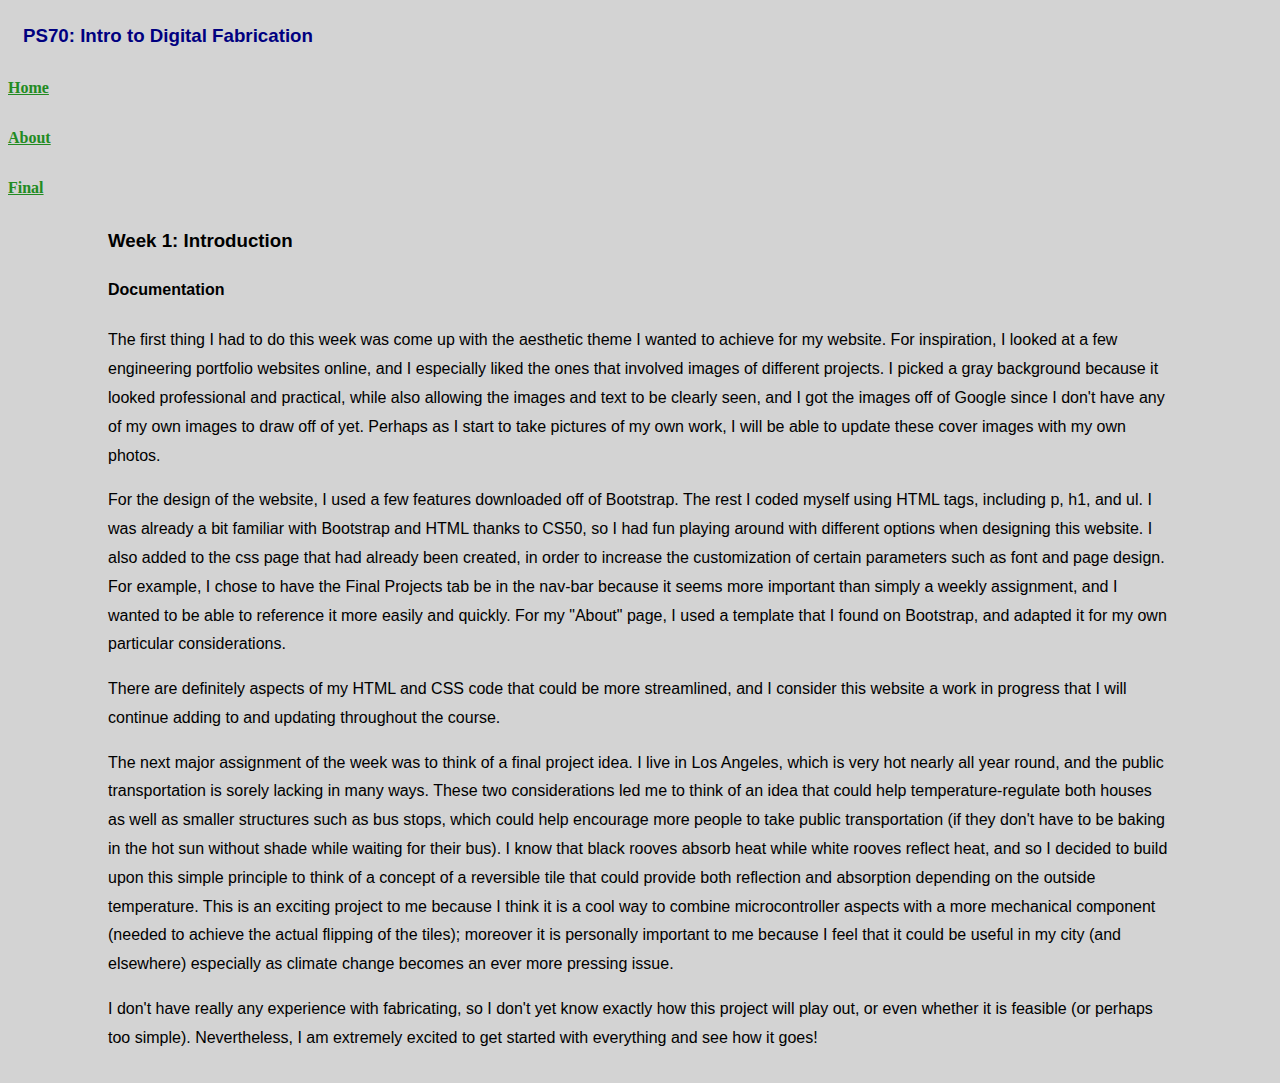
<file: Week1.html>
<!DOCTYPE html>

<html lang="en">

<title>Week 1</title>
<link href="https://cdn.jsdelivr.net/npm/bootstrap@5.0.2/dist/css/bootstrap.min.css" rel="stylesheet" integrity="sha384-EVSTQN3/azprG1Anm3QDgpJLIm9Nao0Yz1ztcQTwFspd3yD65VohhpuuCOmLASjC" crossorigin="anonymous">
        <script src="https://cdn.jsdelivr.net/npm/bootstrap@5.0.2/dist/js/bootstrap.bundle.min.js" integrity="sha384-MrcW6ZMFYlzcLA8Nl+NtUVF0sA7MsXsP1UyJoMp4YLEuNSfAP+JcXn/tWtIaxVXM" crossorigin="anonymous"></script>
  <link href="./style.css" rel="stylesheet">

  <nav class="navbar navbar-expand-sm navbar-light bg-light">
    <div style="align-items: left; justify-content:left;" class="container-fluid">
      <h3 class="nav-title">PS70: Intro to Digital Fabrication</h3>
      <div class="navbar-nav">
        <h4><a class="nav-link" href="./index.html">Home</a></h4>
        <h4><a class="nav-link" href="./about.html">About</a></h4>
        <h4><a class="nav-link" href="./finalproject.html">Final</a></h4>
      </div>
    </div>
  </nav>

  <h3 class="text ideabody">Week 1: Introduction</h3>
  <h4 class="text ideabody">Documentation</h4>
  <p class="text ideabody">The first thing I had to do this week was come up with the aesthetic theme I wanted to achieve for my website.
    For inspiration, I looked at a few engineering portfolio websites online, and I especially liked the ones that involved images of different
    projects.  I picked a gray background because it looked professional and practical, while also allowing the images and text to
    be clearly seen, and I got the images off of Google since I don't have any of my own images to draw off of yet.  Perhaps as I 
    start to take pictures of my own work, I will be able to update these cover images with my own photos.
  </p>
  <p class="text ideabody">For the design of the website, I used a few features downloaded off of Bootstrap.  The rest I coded myself
    using HTML tags, including p, h1, and ul.  I was already a bit familiar with Bootstrap and HTML thanks to CS50, so I had fun playing
    around with different options when designing this website.  I also added to the css page that had already been created,
    in order to increase the customization of certain parameters such as font and page design.  
    For example, I chose to have the Final Projects tab be in the nav-bar because it seems more important than simply a weekly assignment, and I wanted 
    to be able to reference it more easily and quickly.  For my "About" page, I used a template that I found on Bootstrap, and adapted
    it for my own particular considerations.    
  </p>
  <p class="text ideabody">There are definitely aspects of my HTML and CSS code that could be more streamlined, and I consider this website a work in progress
    that I will continue adding to and updating throughout the course.
  </p>
  <p class="text ideabody">The next major assignment of the week was to think of a final project idea.  I live in Los Angeles, which is very hot nearly 
    all year round, and the public transportation is sorely lacking in many ways.  These two considerations led me to think of an idea
    that could help temperature-regulate both houses as well as smaller structures such as bus stops, which could help encourage more 
    people to take public transportation (if they don't have to be baking in the hot sun without shade while waiting for their bus).
    I know that black rooves absorb heat while white rooves reflect heat, and so I decided to build upon this simple principle to think
    of a concept of a reversible tile that could provide both reflection and absorption depending on the outside temperature.  This is 
    an exciting project to me because I think it is a cool way to combine microcontroller aspects with a more mechanical component 
    (needed to achieve the actual flipping of the tiles); moreover it is personally important to me because I feel that it could be 
    useful in my city (and elsewhere) especially as climate change becomes an ever more pressing issue.
  </p>
  <p class="text ideabody">I don't have really any experience with fabricating, so I don't yet know exactly how this project will play out, or even whether it
    is feasible (or perhaps too simple).  Nevertheless, I am extremely excited to get started with everything and see how it goes!
  </p>
</file>
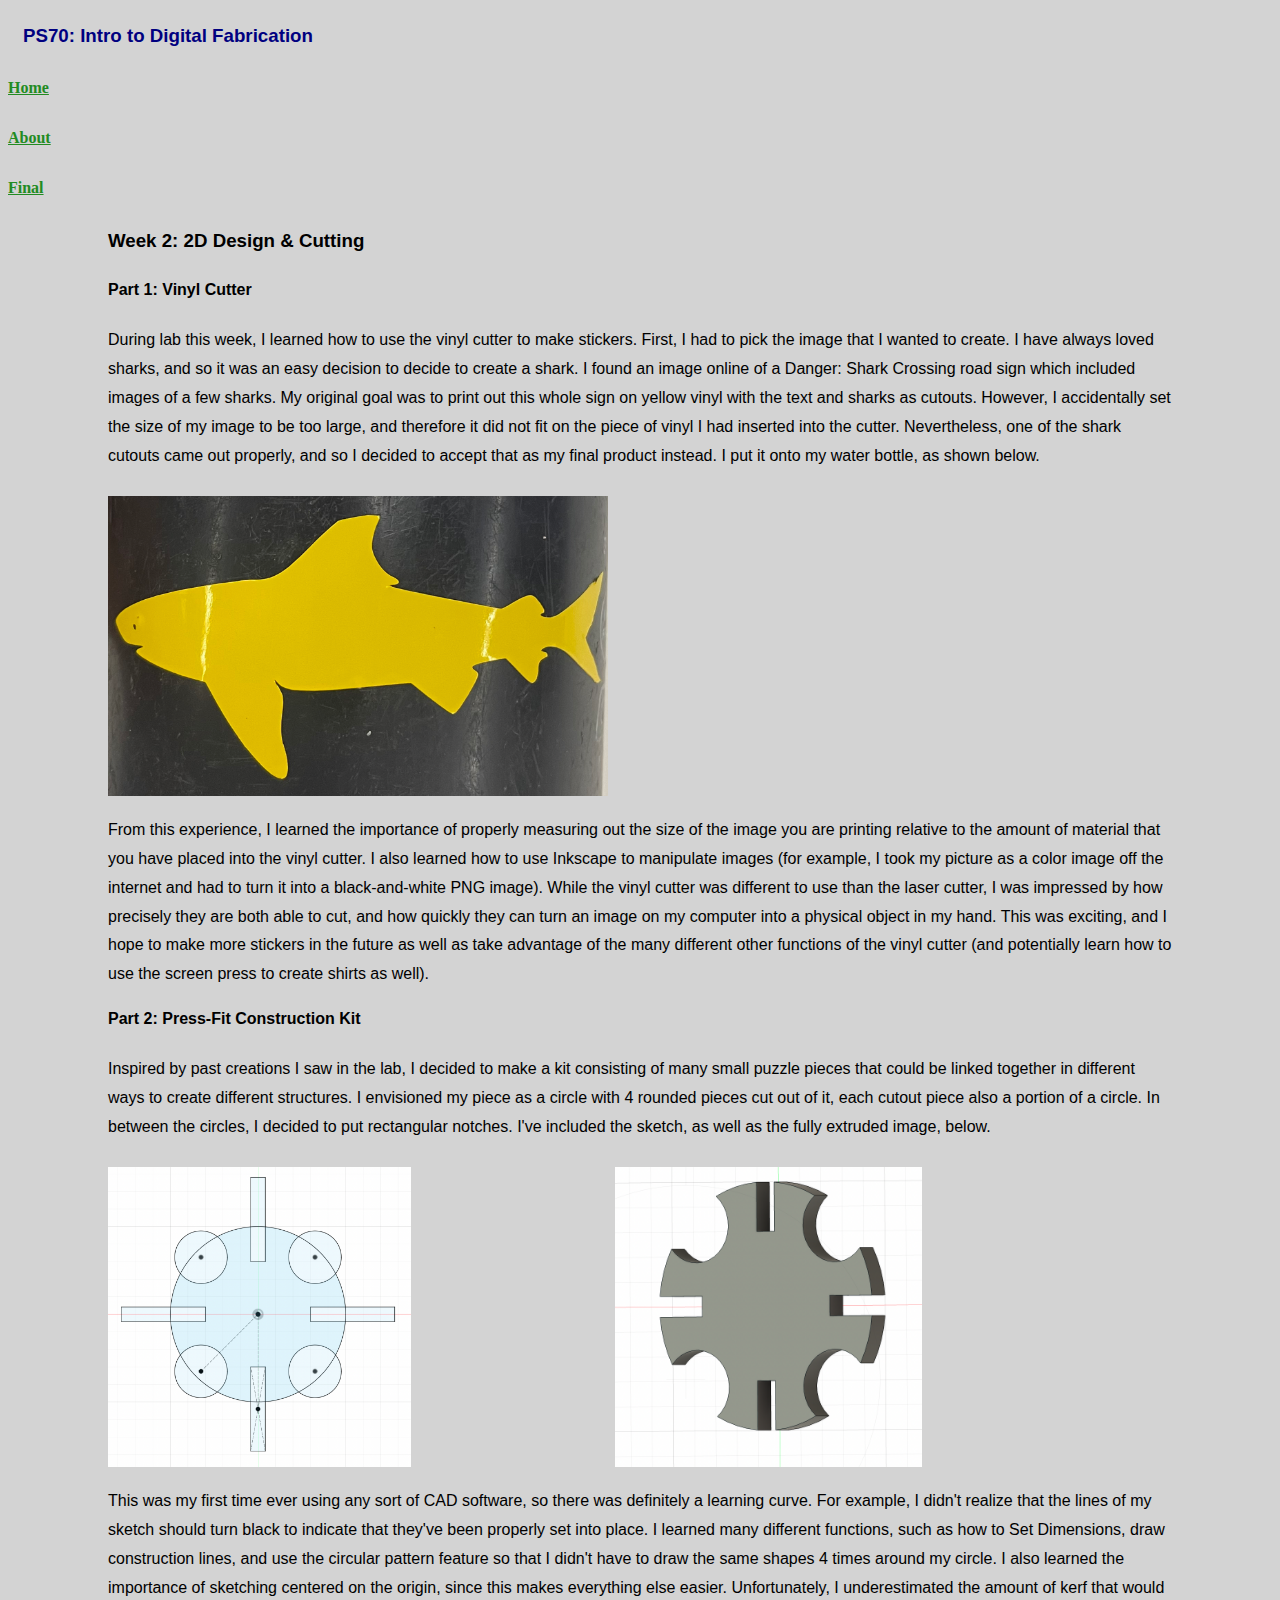
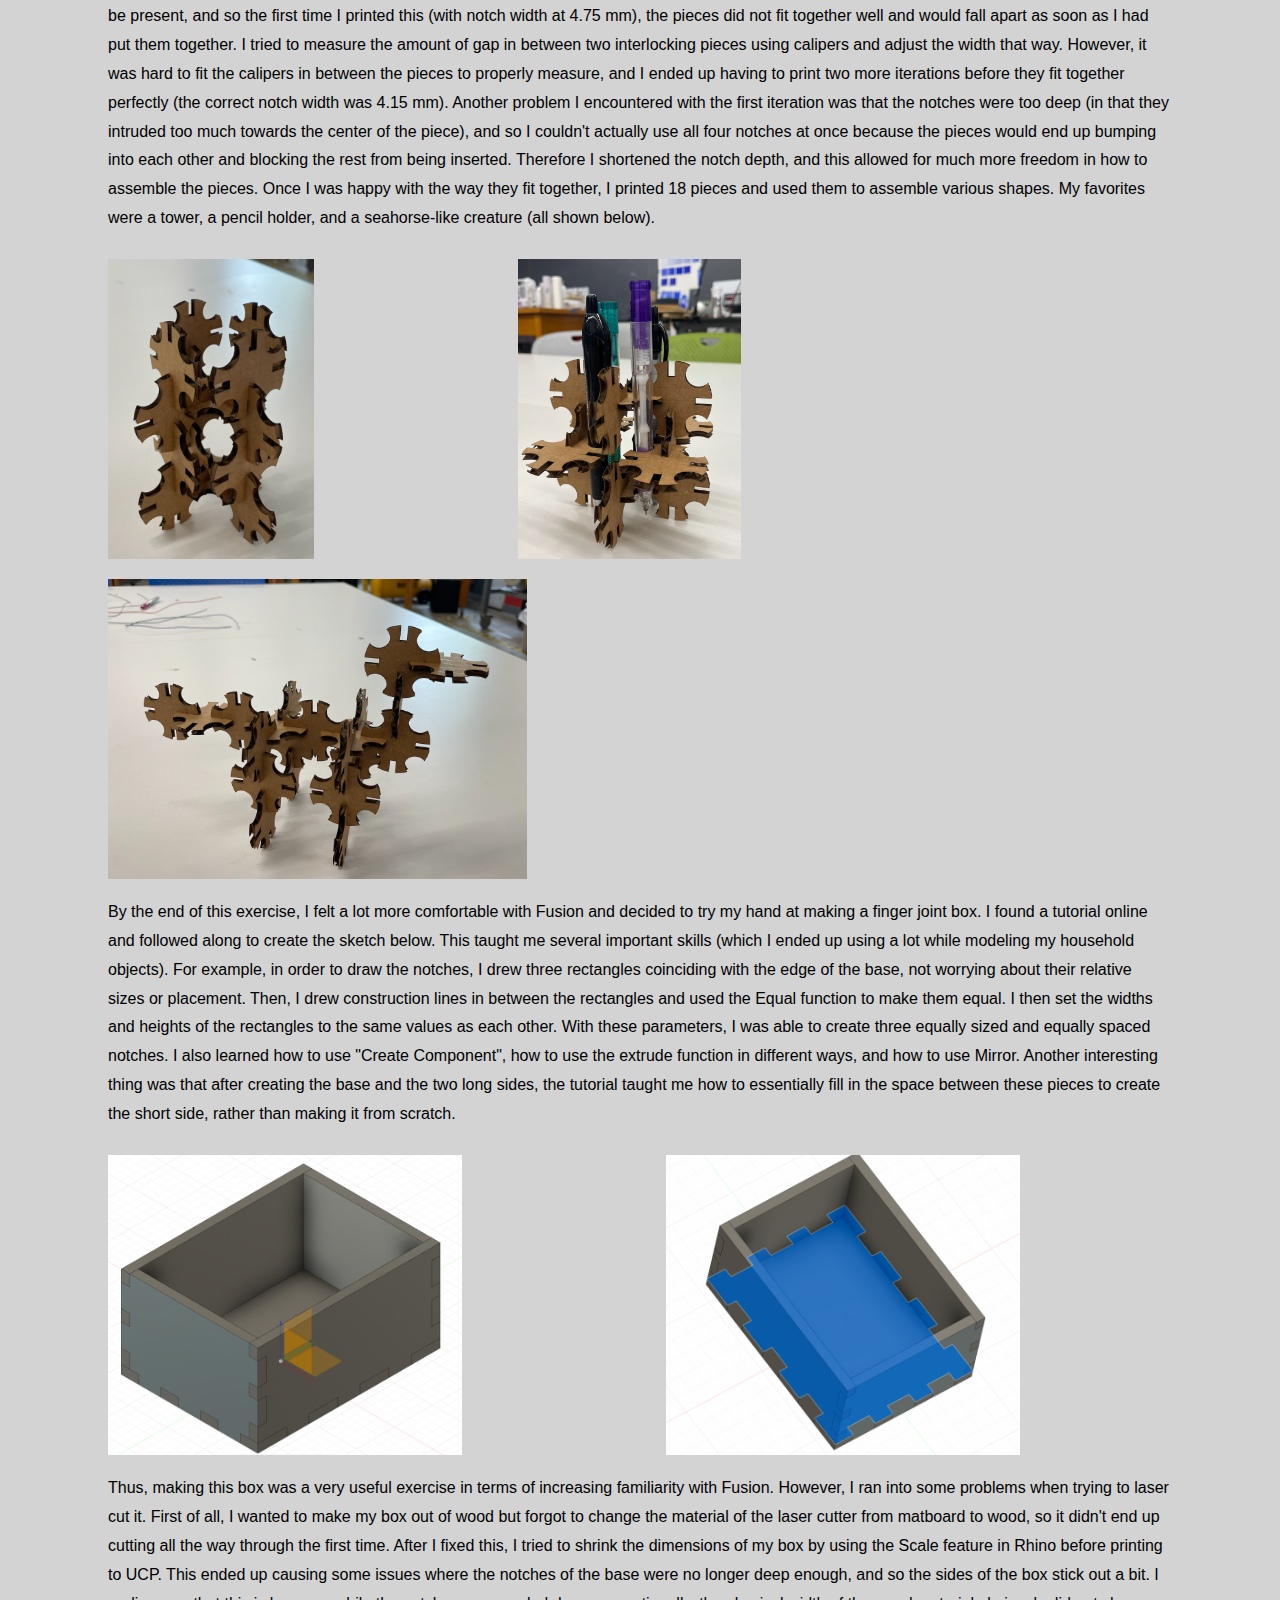
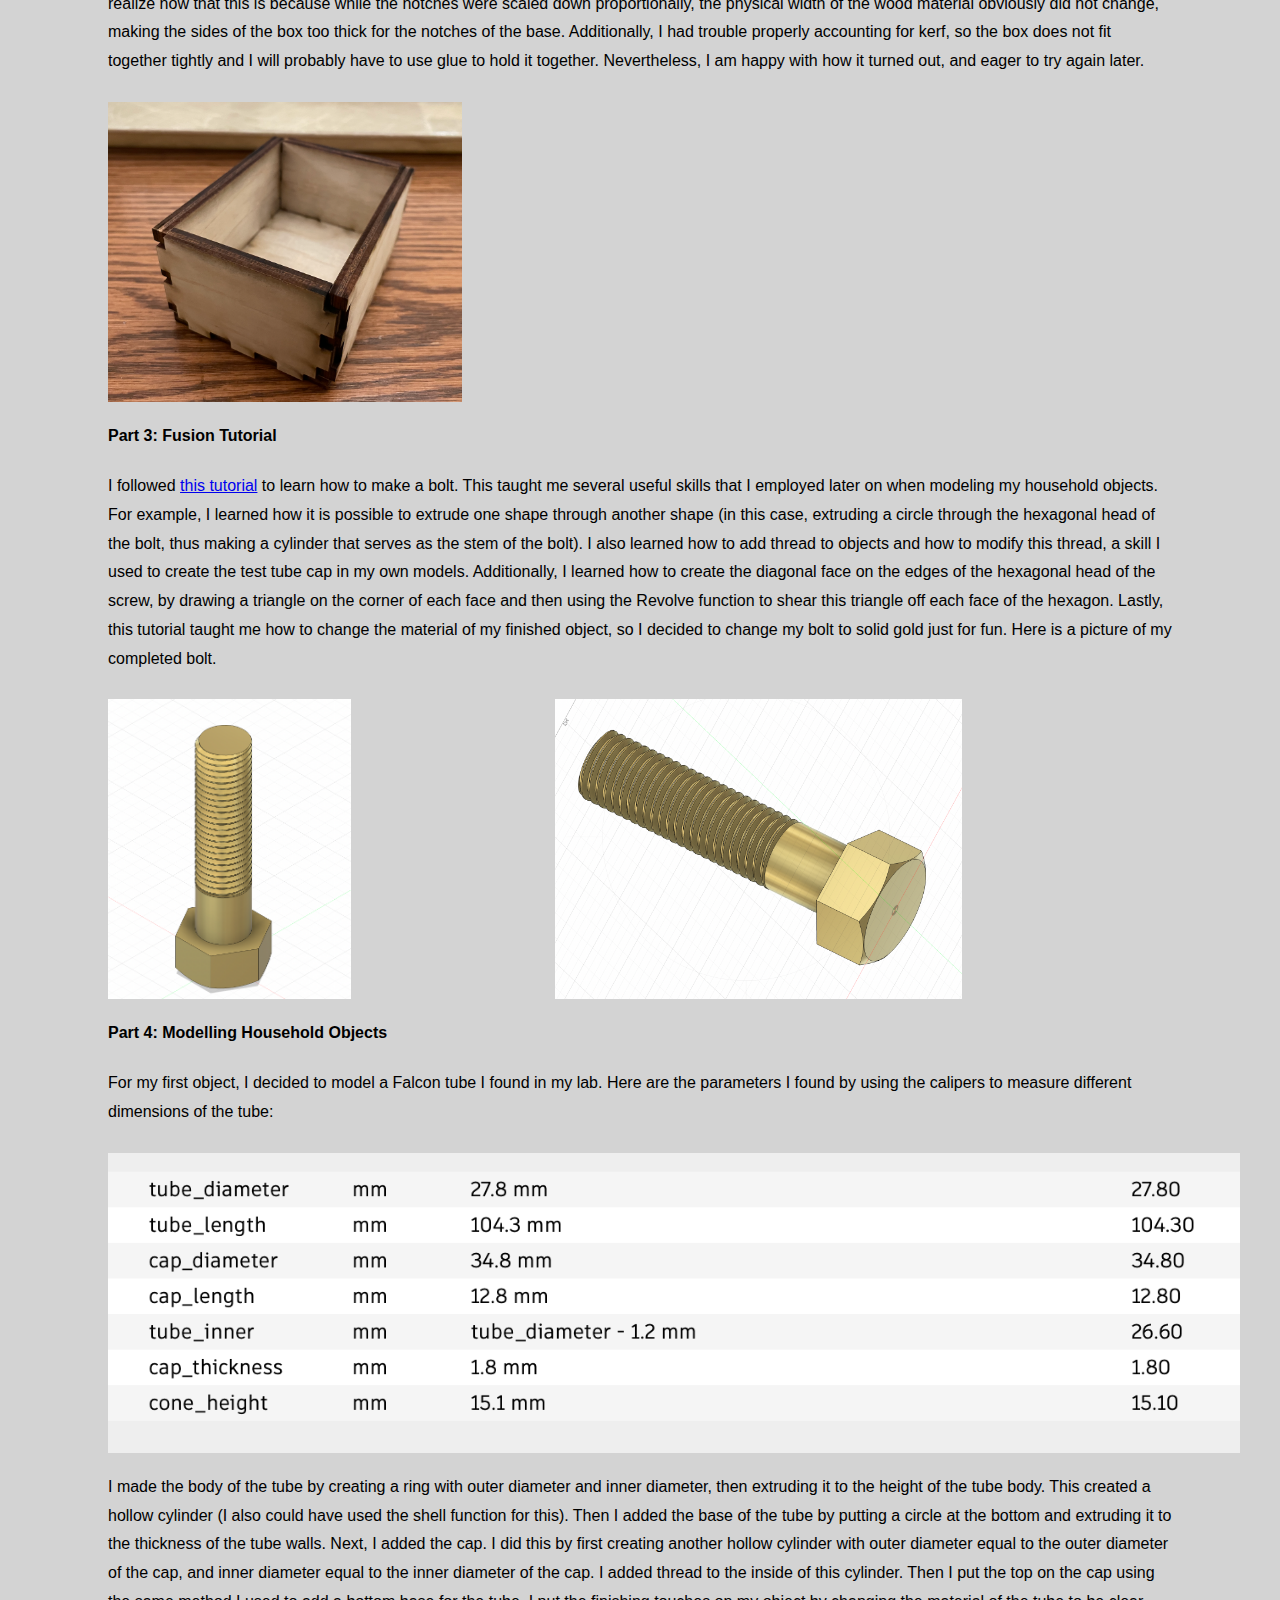
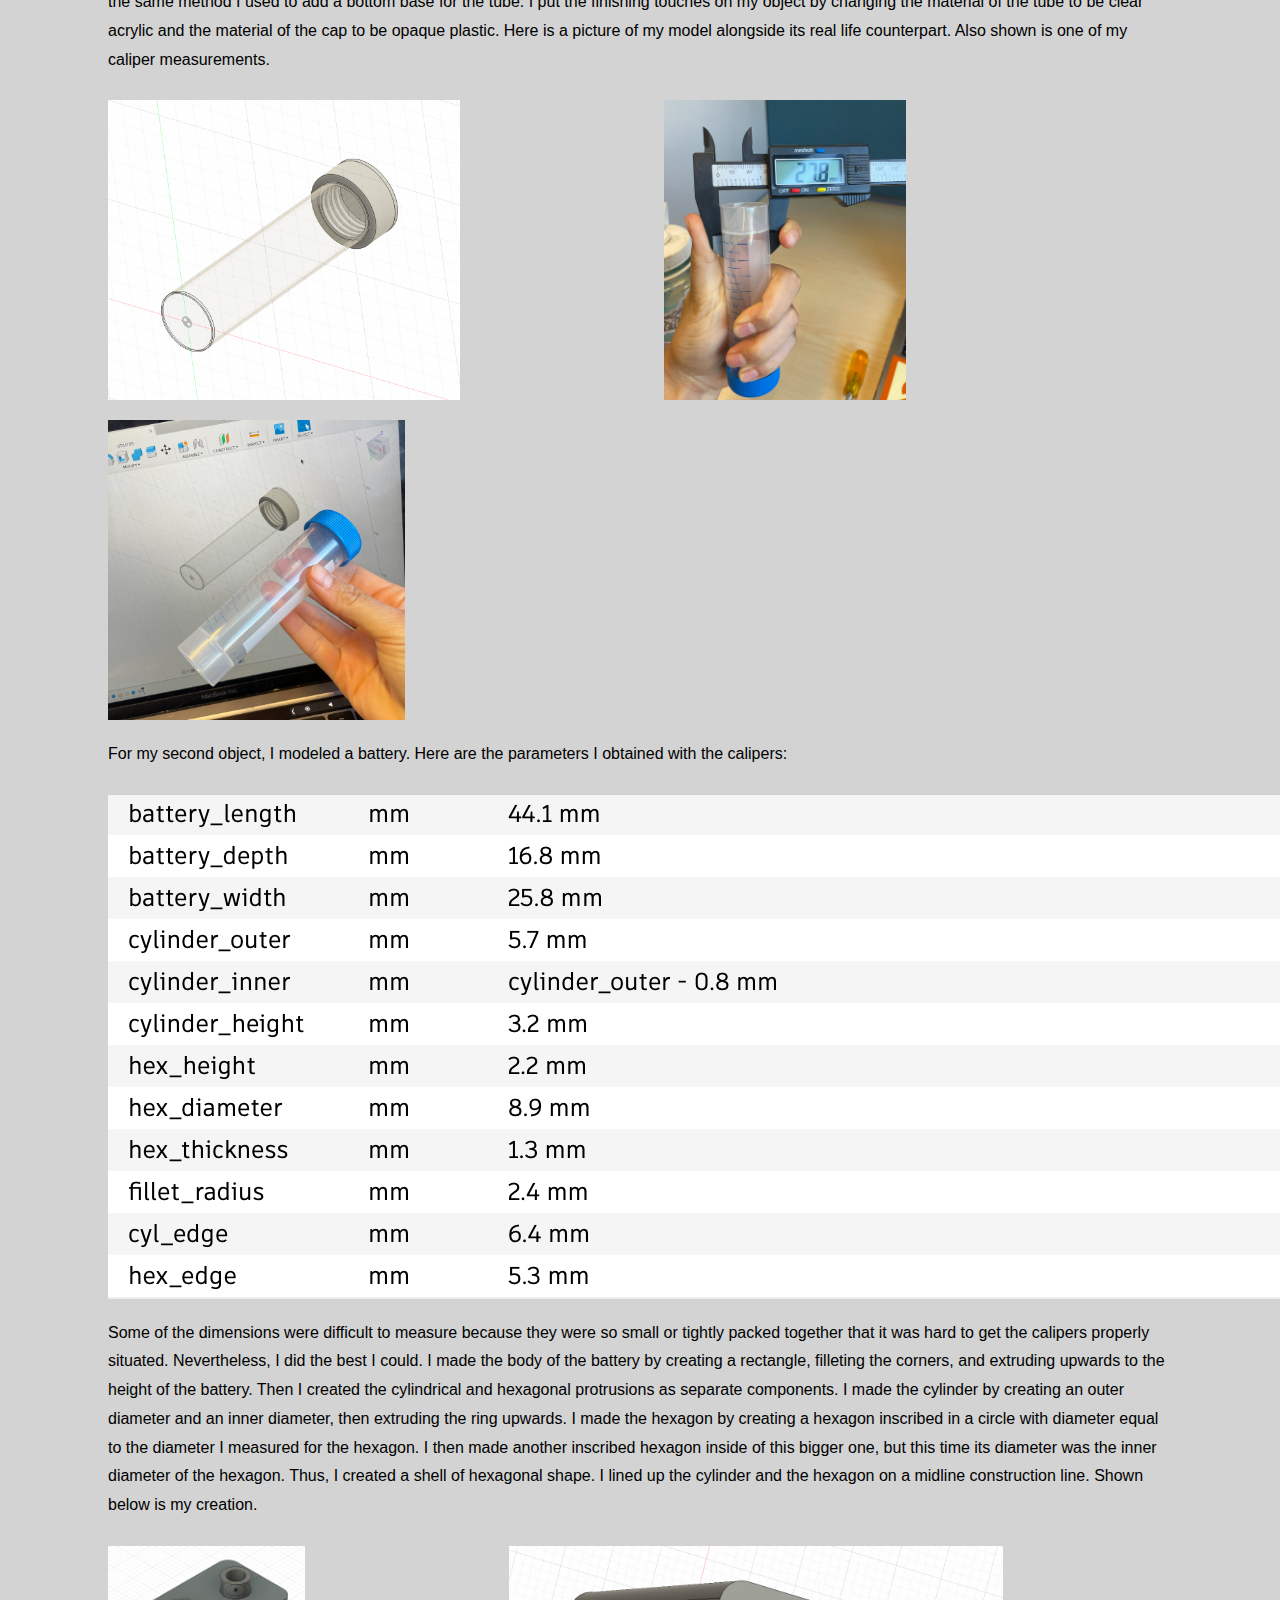
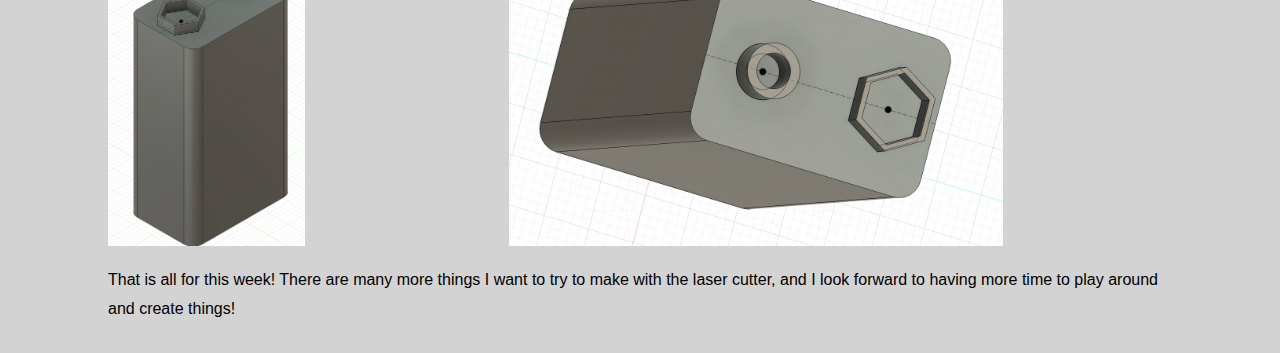
<file: Week2.html>
<!DOCTYPE html>

<html lang="en">

<title>Week 2</title>
<link href="https://cdn.jsdelivr.net/npm/bootstrap@5.0.2/dist/css/bootstrap.min.css" rel="stylesheet" integrity="sha384-EVSTQN3/azprG1Anm3QDgpJLIm9Nao0Yz1ztcQTwFspd3yD65VohhpuuCOmLASjC" crossorigin="anonymous">
        <script src="https://cdn.jsdelivr.net/npm/bootstrap@5.0.2/dist/js/bootstrap.bundle.min.js" integrity="sha384-MrcW6ZMFYlzcLA8Nl+NtUVF0sA7MsXsP1UyJoMp4YLEuNSfAP+JcXn/tWtIaxVXM" crossorigin="anonymous"></script>
  <link href="./style.css" rel="stylesheet">

  <nav class="navbar navbar-expand-sm navbar-light bg-light">
    <div style="align-items: left; justify-content:left;" class="container-fluid">
      <h3 class="nav-title">PS70: Intro to Digital Fabrication</h3>
      <div class="navbar-nav">
        <h4><a class="nav-link" href="./index.html">Home</a></h4>
        <h4><a class="nav-link" href="./about.html">About</a></h4>
        <h4><a class="nav-link" href="./finalproject.html">Final</a></h4>
      </div>
    </div>
  </nav>

  <h3 class="text ideabody">Week 2: 2D Design & Cutting</h3>
  <h4 class="text ideabody">Part 1: Vinyl Cutter</h4>
  <p class="text ideabody">During lab this week, I learned how to use the vinyl cutter to make stickers.  First, I had to pick the image that I wanted to create.
    I have always loved sharks, and so it was an easy decision to decide to create a shark.  I found an image online of a Danger: Shark Crossing road sign which 
    included images of a few sharks.  My original goal was to print out this whole sign on yellow vinyl with the text and sharks as cutouts.  However, I accidentally
    set the size of my image to be too large, and therefore it did not fit on the piece of vinyl I had inserted into the cutter.  Nevertheless, one of the shark cutouts
    came out properly, and so I decided to accept that as my final product instead.  I put it onto my water bottle, as shown below.
  </p>
  <img class="img ideabody" src="sharksticker.png">
  <p class="text ideabody">From this experience, I learned the importance of properly measuring out the size of the image you are printing relative to the amount of
    material that you have placed into the vinyl cutter.  I also learned how to use Inkscape to manipulate images (for example, I took my picture as a color image
    off the internet and had to turn it into a black-and-white PNG image).  While the vinyl cutter was different to use than the laser cutter, I was impressed by how precisely they
    are both able to cut, and how quickly they can turn an image on my computer into a physical object in my hand.  This was exciting, and I hope to make more stickers
    in the future as well as take advantage of the many different other functions of the vinyl cutter (and potentially learn how to use the screen press to create shirts as well).
  </p>
  <break></break>
  <h4 class="text ideabody">Part 2: Press-Fit Construction Kit</h4>
  <p class="text ideabody">Inspired by past creations I saw in the lab, I decided to make a kit consisting of many small puzzle pieces that could be linked together 
    in different ways to create different structures.  I envisioned my piece as a circle with 4 rounded pieces cut out of it, each cutout piece also a portion of a circle.
    In between the circles, I decided to put rectangular notches.  I've included the sketch, as well as the fully extruded image, below.
  </p>
  <img class="image ideabody" src="interlockingpiece_sketch.png">
  <img class="image ideabody" src="interlockingpiece_extruded.png">
  <p class="text ideabody">This was my first time ever using any sort of CAD software, so there was definitely a learning curve.  For example, I didn't realize that the lines of my 
    sketch should turn black to indicate that they've been properly set into place.  I learned many different functions, such as how to Set Dimensions, draw construction lines,
    and use the circular pattern feature so that I didn't have to draw the same shapes 4 times around my circle.  I also learned the importance of sketching centered on the origin, since
    this makes everything else easier.  Unfortunately, I underestimated the amount of kerf that would be present, and so the first time I printed this (with notch width at 4.75 mm), the pieces did not fit together well 
    and would fall apart as soon as I had put them together.  I tried to measure the amount of gap in between two interlocking pieces using calipers and adjust the width that way.
    However, it was hard to fit the calipers in between the pieces to properly measure, and I ended up having to print two more iterations before they fit together perfectly (the correct notch width was 4.15 mm).  
    Another problem I encountered with the first iteration was that the notches were too deep (in that they intruded too much towards the center of the piece), and so I couldn't actually use all four notches at once because the pieces would 
    end up bumping into each other and blocking the rest from being inserted.  Therefore I shortened the notch depth, and this allowed for much more freedom in how to assemble the pieces.
    Once I was happy with the way they fit together, I printed 18 pieces and used them to assemble various shapes.  My favorites were a tower, a pencil holder, and a seahorse-like 
    creature (all shown below).
  </p>
  <img class="image ideabody" src="tower.png">
  <img class="image ideabody" src="pencilholder.png">
  <img class="image ideabody" src="seahorse.png">
  <p class="text ideabody">By the end of this exercise, I felt a lot more comfortable with Fusion and decided to try my hand at making a finger joint box.  I found a tutorial online and followed 
    along to create the sketch below.  This taught me several important skills (which I ended up using a lot while modeling my household objects).  For example, in order to draw the
    notches, I drew three rectangles coinciding with the edge of the base, not worrying about their relative sizes or placement.  Then, I drew construction lines in between the rectangles and used the 
    Equal function to make them equal.  I then set the widths and heights of the rectangles to the same values as each other.  With these parameters, I was able to create three equally sized
    and equally spaced notches.  I also learned how to use "Create Component", how to use the extrude function in different ways, and how to use Mirror.  Another interesting thing was that after creating the base and 
    the two long sides, the tutorial taught me how to essentially fill in the space between these pieces to create the short side, rather than making it from scratch.
  </p>
  <img class="image ideabody" src="box_full.png">
  <img class="image ideabody" src="box_base.png">
  <p class="text ideabody">Thus, making this box was a very useful exercise in terms of increasing familiarity with Fusion.  However, I ran into some problems when trying to laser cut it.
    First of all, I wanted to make my box out of wood but forgot to change the material of the laser cutter from matboard to wood, so it didn't end up cutting all the way through the first time.  After I fixed this, I tried to shrink the dimensions of my
    box by using the Scale feature in Rhino before printing to UCP.  This ended up causing some issues where the notches of the base were no longer deep enough, and so the sides of the box stick out a bit.
    I realize now that this is because while the notches were scaled down proportionally, the physical width of the wood material obviously did not change, making the sides of the box too thick for the notches of 
    the base.  Additionally, I had trouble properly accounting for kerf, so the box does not fit together tightly and I will probably have to use glue to hold it together.  Nevertheless, I am happy with how it turned out, 
    and eager to try again later.
  </p>
  <img class="image ideabody" src="jointbox.png">
  <h4 class="text ideabody">Part 3: Fusion Tutorial</h4>
  <p class="text ideabody">I followed <a href="https://www.youtube.com/watch?v=tvJE0wFBgZM">this tutorial</a> to learn how to make a bolt. This taught me several useful skills that I employed later on when
    modeling my household objects.  For example, I learned how it is possible to extrude one shape through another shape (in this case, extruding a circle through the hexagonal head of the bolt, thus 
    making a cylinder that serves as the stem of the bolt).  I also learned how to add thread to objects and how to modify this thread, a skill I used to create the test tube cap in my own models.
    Additionally, I learned how to create the diagonal face on the edges of the hexagonal head of the screw, by drawing a triangle on the corner of each face and then using the Revolve function to shear 
    this triangle off each face of the hexagon.  Lastly, this tutorial taught me how to change the material of my finished object, so I decided to change my bolt to solid gold just for fun.  Here is a picture of my completed bolt.
    </p>
<img class="image ideabody" src="bolt.png">
<img class="image ideabody" src="bolt2.png">
<h4 class="text ideabody">Part 4: Modelling Household Objects</h4>
<p class="text ideabody">For my first object, I decided to model a Falcon tube I found in my lab.  Here are the parameters I found by using the calipers to measure different dimensions of the tube:</p>
<img class="image ideabody" src="parameters_testtube.png">
<p class="text ideabody">I made the body of the tube by creating a ring with outer diameter and inner diameter, then extruding it to the height of the tube body.  This created a hollow cylinder (I also could have used the shell
    function for this).  Then I added the base of the tube by putting a circle at the bottom and extruding it to the thickness of the tube walls.  Next, I added the cap.  I did this by first creating another hollow cylinder with outer
diameter equal to the outer diameter of the cap, and inner diameter equal to the inner diameter of the cap.  I added thread to the inside of this cylinder.  Then I put the top on the cap using the same method I used to add 
a bottom base for the tube.  I put the finishing touches on my object by changing the material of the tube to be clear acrylic and the material of the cap to be opaque plastic.  Here is a picture of my model alongside
its real life counterpart.  Also shown is one of my caliper measurements.</p>
<img class="image ideabody" src="testtube.png">
<img class="image ideabody" src="cal_tube.png">
<img class="image ideabody" src="compare_tube.png">
<p class="text ideabody">For my second object, I modeled a battery.  Here are the parameters I obtained with the calipers:</p>
<img class="text ideabody" src="parameters_battery.png">
<p class="text ideabody">Some of the dimensions were difficult to measure because they were so small or tightly packed together that it was hard to get the calipers properly situated.  Nevertheless, I did the best I could.
    I made the body of the battery by creating a rectangle, filleting the corners, and extruding upwards to the height of the battery.  Then I created the cylindrical and hexagonal protrusions as separate components. 
    I made the cylinder by creating an outer diameter and an inner diameter, then extruding the ring upwards.  I made the hexagon by creating a hexagon inscribed in a circle with diameter equal to the diameter I measured for
    the hexagon.  I then made another inscribed hexagon inside of this bigger one, but this time its diameter was the inner diameter of the hexagon.  Thus, I created a shell of hexagonal shape.  I lined up the cylinder and the hexagon
    on a midline construction line.  Shown below is my creation.
</p>
<img class="image ideabody" src="battery1.png">
<img class="image ideabody" src="battery2.png">
<p class="text ideabody">That is all for this week!  There are many more things I want to try to make with the laser cutter, and I look forward to having more time to play around and create things!</p>
</file>
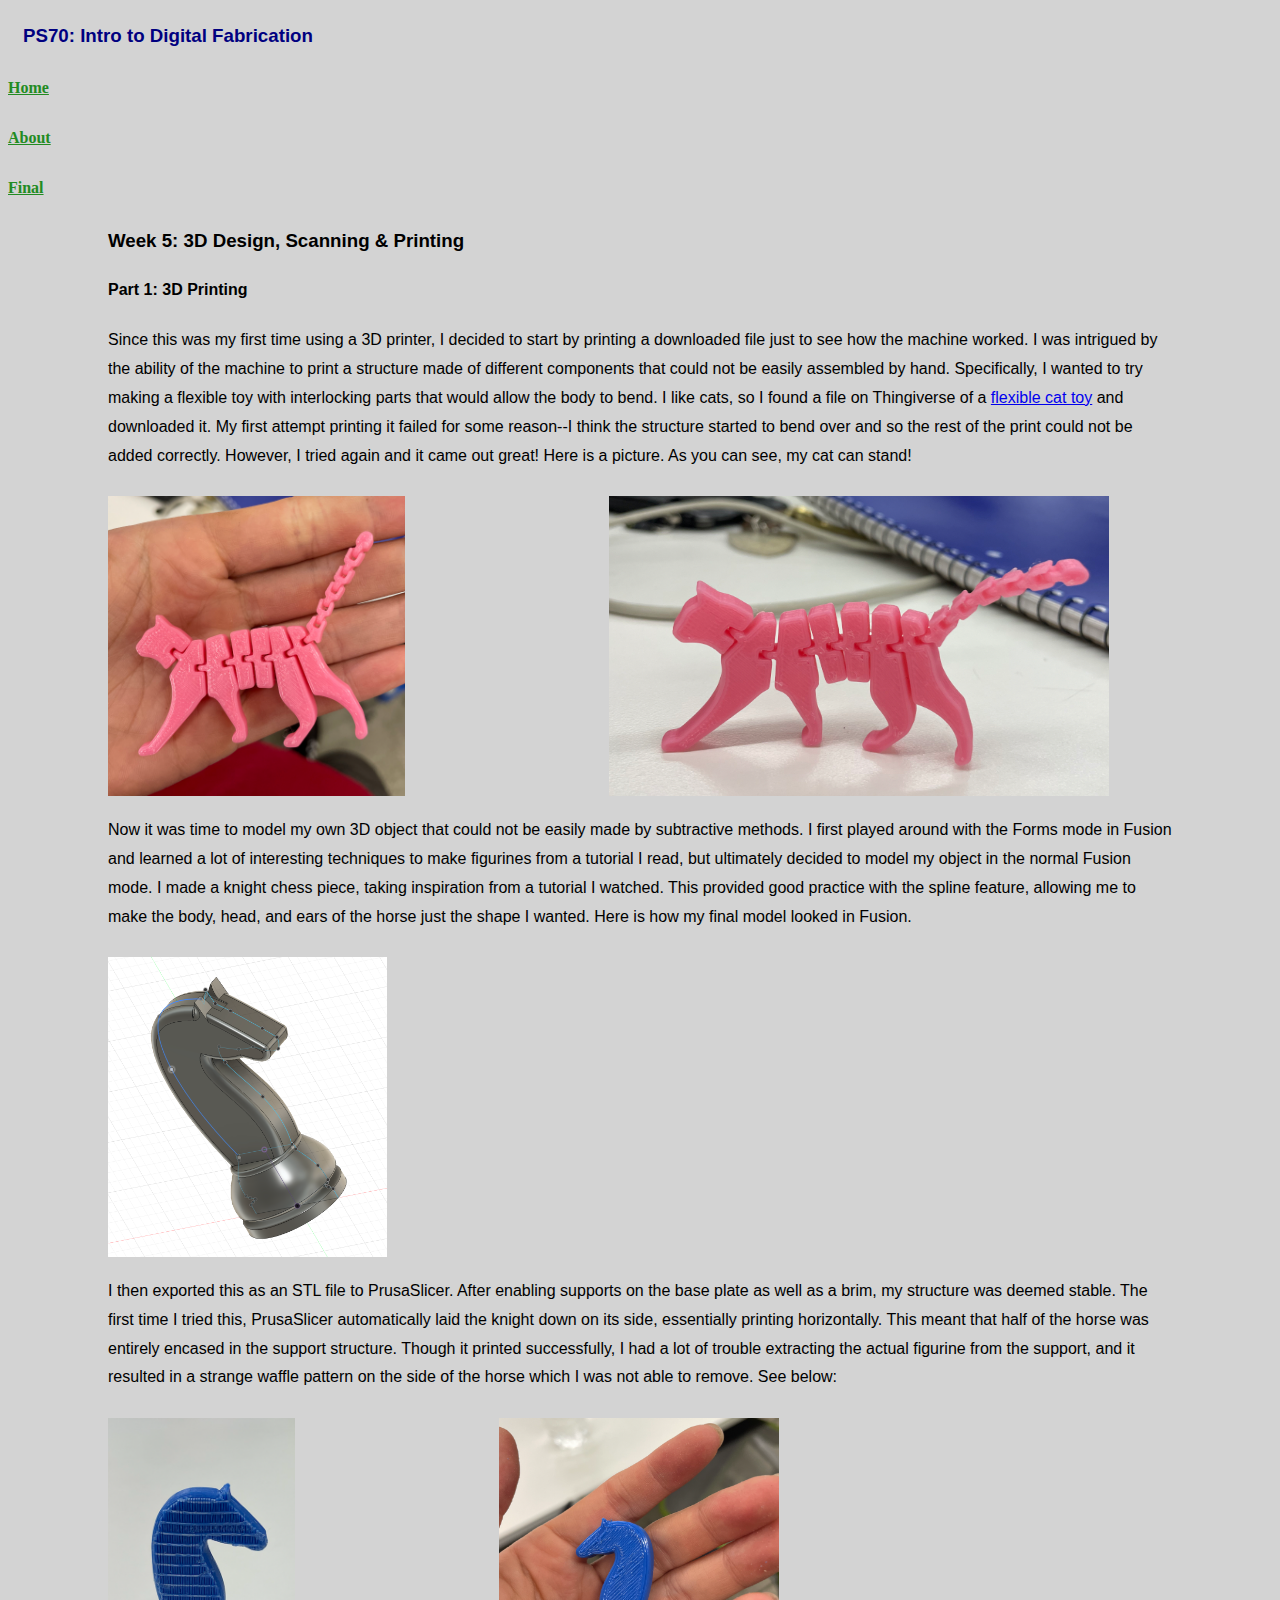
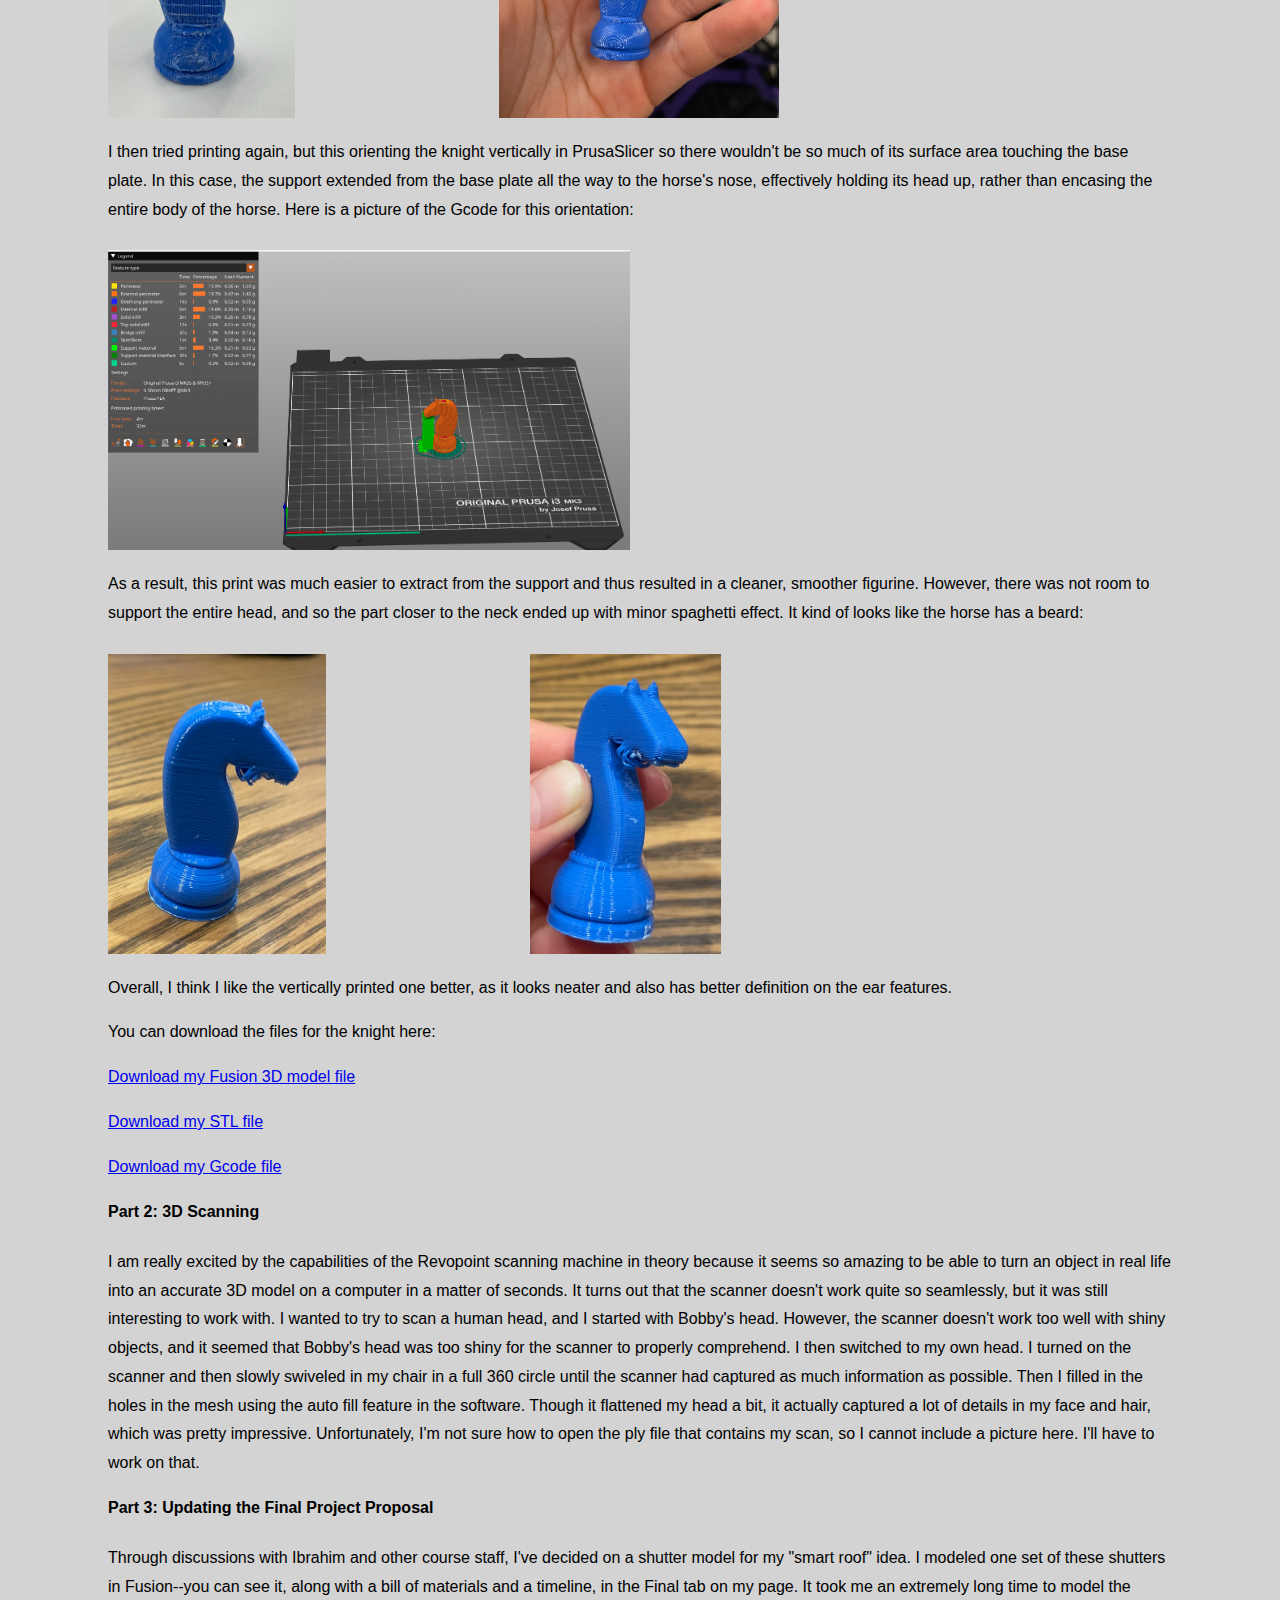
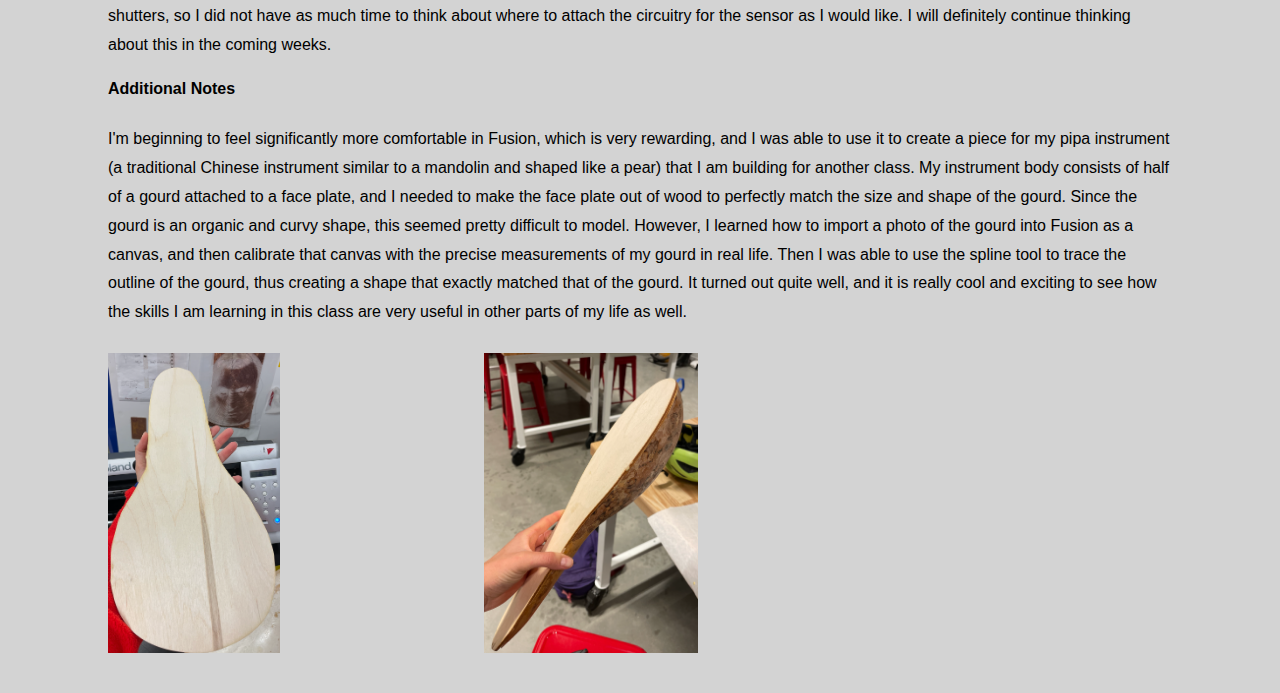
<file: Week5.html>
<!DOCTYPE html>

<html lang="en">

<title>Week 5</title>
<link href="https://cdn.jsdelivr.net/npm/bootstrap@5.0.2/dist/css/bootstrap.min.css" rel="stylesheet" integrity="sha384-EVSTQN3/azprG1Anm3QDgpJLIm9Nao0Yz1ztcQTwFspd3yD65VohhpuuCOmLASjC" crossorigin="anonymous">
        <script src="https://cdn.jsdelivr.net/npm/bootstrap@5.0.2/dist/js/bootstrap.bundle.min.js" integrity="sha384-MrcW6ZMFYlzcLA8Nl+NtUVF0sA7MsXsP1UyJoMp4YLEuNSfAP+JcXn/tWtIaxVXM" crossorigin="anonymous"></script>
  <link href="./style.css" rel="stylesheet">

  <nav class="navbar navbar-expand-sm navbar-light bg-light">
    <div style="align-items: left; justify-content:left;" class="container-fluid">
      <h3 class="nav-title">PS70: Intro to Digital Fabrication</h3>
      <div class="navbar-nav">
        <h4><a class="nav-link" href="./index.html">Home</a></h4>
        <h4><a class="nav-link" href="./about.html">About</a></h4>
        <h4><a class="nav-link" href="./finalproject.html">Final</a></h4>
      </div>
    </div>
  </nav>

<h3 class="text ideabody">Week 5: 3D Design, Scanning & Printing </h3>
<h4 class="text ideabody">Part 1: 3D Printing</h4>
<p class="text ideabody">Since this was my first time using a 3D printer, I decided to start by printing a downloaded file just to see how the machine worked.  I was intrigued by the ability of the machine to
    print a structure made of different components that could not be easily assembled by hand.  Specifically, I wanted to try making a flexible toy with interlocking parts that would allow the body to bend.  I like cats,
    so I found a file on Thingiverse of a <a href="https://www.thingiverse.com/thing:3576952">flexible cat toy</a> and downloaded it.  My first attempt printing it failed for some reason--I think the structure started to bend over
    and so the rest of the print could not be added correctly.  However, I tried again and it came out great!  Here is a picture.  As you can see, my cat can stand!
</p>
<img class="image ideabody" src="cat_hand.png">
<img class="img ideabody" src="cat_table.png">
<p class="text ideabody">Now it was time to model my own 3D object that could not be easily made by subtractive methods.  I first played around with the Forms mode in Fusion and learned a lot of interesting techniques to make figurines 
    from a tutorial I read, but ultimately decided to model my object in the normal Fusion mode.  I made a knight chess piece, taking inspiration from a tutorial I watched.  This provided good practice with the spline feature, allowing 
    me to make the body, head, and ears of the horse just the shape I wanted.  Here is how my final model looked in Fusion.
</p>
<img class="image ideabody" src="knightfusion.png">
<p class="text ideabody">I then exported this as an STL file to PrusaSlicer.  After enabling supports on the base plate as well as a brim, my structure was deemed stable.  The first time I tried this, PrusaSlicer automatically laid the knight
    down on its side, essentially printing horizontally.  This meant that half of the horse was entirely encased in the support structure.  Though it printed successfully, I had a lot of trouble extracting the actual figurine from the support,
    and it resulted in a strange waffle pattern on the side of the horse which I was not able to remove.  See below:
</p>
<img class="image ideabody" src="knight_waffle.png">
<img class="image ideabody" src="knight_hand.png">
<p class="text ideabody">I then tried printing again, but this orienting the knight vertically in PrusaSlicer so there wouldn't be so much of its surface area touching the base plate.  In this case, the support extended from the base plate all
    the way to the horse's nose, effectively holding its head up, rather than encasing the entire body of the horse.  Here is a picture of the Gcode for this orientation:</p>
<img class="image ideabody" src="gcode_knight.png">
<p class="text ideabody">As a result, this print was much easier to extract from the support and thus resulted in a cleaner, smoother figurine.  However,
    there was not room to support the entire head, and so the part closer to the neck ended up with minor spaghetti effect.  It kind of looks like the horse has a beard:
</p>
<img class="image ideabody" src="knight_vert.png">
<img class="image ideabody" src="knight_ear.png">
<p class="text ideabody">Overall, I think I like the vertically printed one better, as it looks neater and also has better definition on the ear features.</p>
<p class="text ideabody">You can download the files for the knight here:</p>
<p class="text ideabody"><a download href="./knight_fusion.f3d">Download my Fusion 3D model file</a></p>
<p class="text ideabody"><a download href="./kmackey_knight.stl">Download my STL file</a></p>
<p class="text ideabody"><a download href="./kmackey_knight_vert.gcode">Download my Gcode file</a></p>
<h4 class="text ideabody">Part 2: 3D Scanning</h4>
<p class="text ideabody">I am really excited by the capabilities of the Revopoint scanning machine in theory because it seems so amazing to be able to turn an object in real life into an accurate 3D model on a computer in a matter of seconds.  It turns out that 
    the scanner doesn't work quite so seamlessly, but it was still interesting to work with.  I wanted to try to scan a human head, and I started with Bobby's head.  However, the scanner doesn't work too well with shiny objects, and it seemed that Bobby's head 
    was too shiny for the scanner to properly comprehend.  I then switched to my own head.  I turned on the scanner and then slowly swiveled in my chair in a full 360 circle until the scanner had captured as much information as possible.  Then I filled in the holes 
    in the mesh using the auto fill feature in the software.  Though it flattened my head a bit, it actually captured a lot of details in my face and hair, which was pretty impressive.  Unfortunately, I'm not sure how to open the ply file that contains my scan, so I cannot 
    include a picture here.  I'll have to work on that.
</p>
<h4 class="text ideabody">Part 3: Updating the Final Project Proposal</h4>
<p class="text ideabody">Through discussions with Ibrahim and other course staff, I've decided on a shutter model for my "smart roof" idea.  I modeled one set of these shutters in Fusion--you can see it, along with a bill of materials and a timeline, in the Final tab on my page.  It took 
    me an extremely long time to model the shutters, so I did not have as much time to think about where to attach the circuitry for the sensor as I would like.  I will definitely continue thinking about this in the coming weeks.
</p>
<h4 class="text ideabody">Additional Notes</h4>
<p class="text ideabody">I'm beginning to feel significantly more comfortable in Fusion, which is very rewarding, and I was able to use it to create a piece for my pipa instrument (a traditional Chinese instrument similar to a mandolin and shaped like a pear) that I am building for another class.
    My instrument body consists of half of a gourd attached to a face plate, and I needed to make the face plate out of wood to perfectly match the size and shape of the gourd.  Since the gourd is an organic and curvy shape, this seemed pretty difficult to model.  However, 
    I learned how to import a photo of the gourd into Fusion as a canvas, and then calibrate that canvas with the precise measurements of my gourd in real life.  Then I was able to use the spline tool to trace the outline of the gourd, thus creating a shape that exactly matched
    that of the gourd.  It turned out quite well, and it is really cool and exciting to see how the skills I am learning in this class are very useful in other parts of my life as well.
</p>
<img class="image ideabody" src="pipa-face.png">
<img class="image ideabody" src="pipa_body.png">
</file>
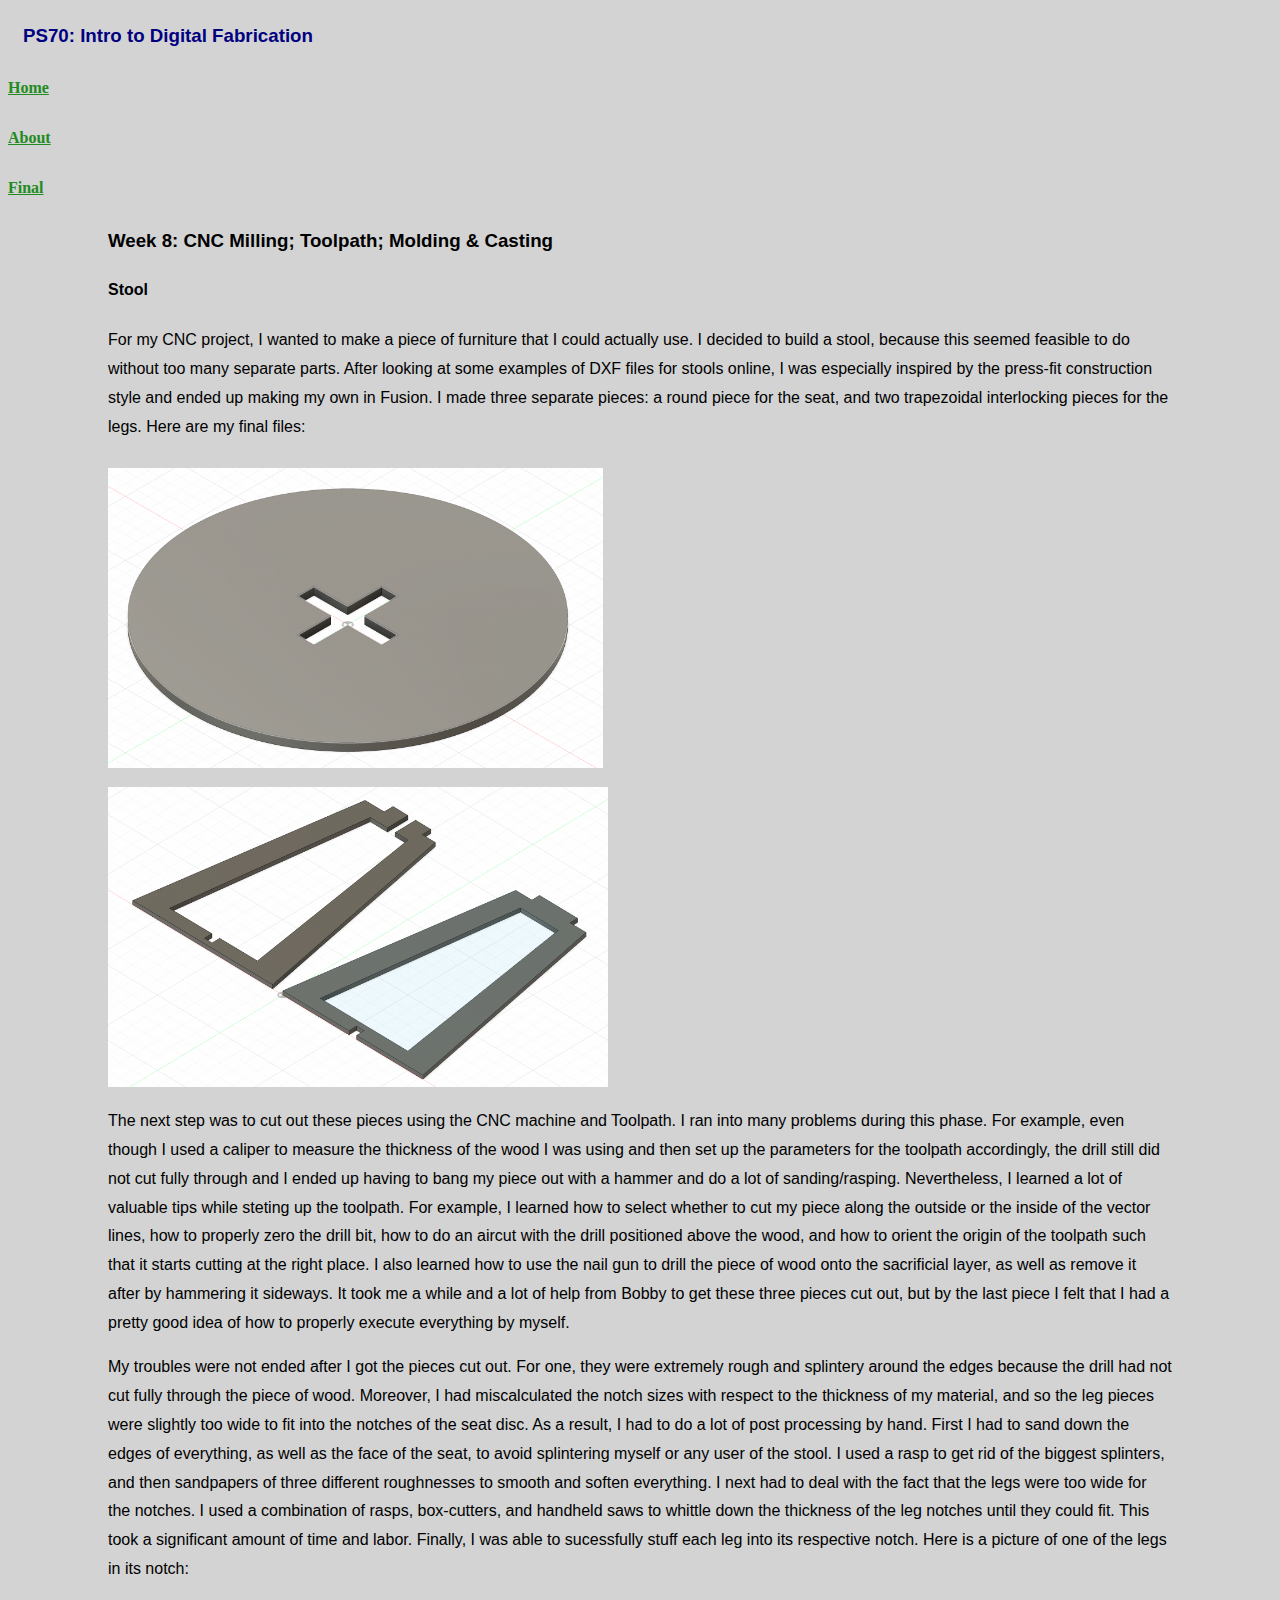
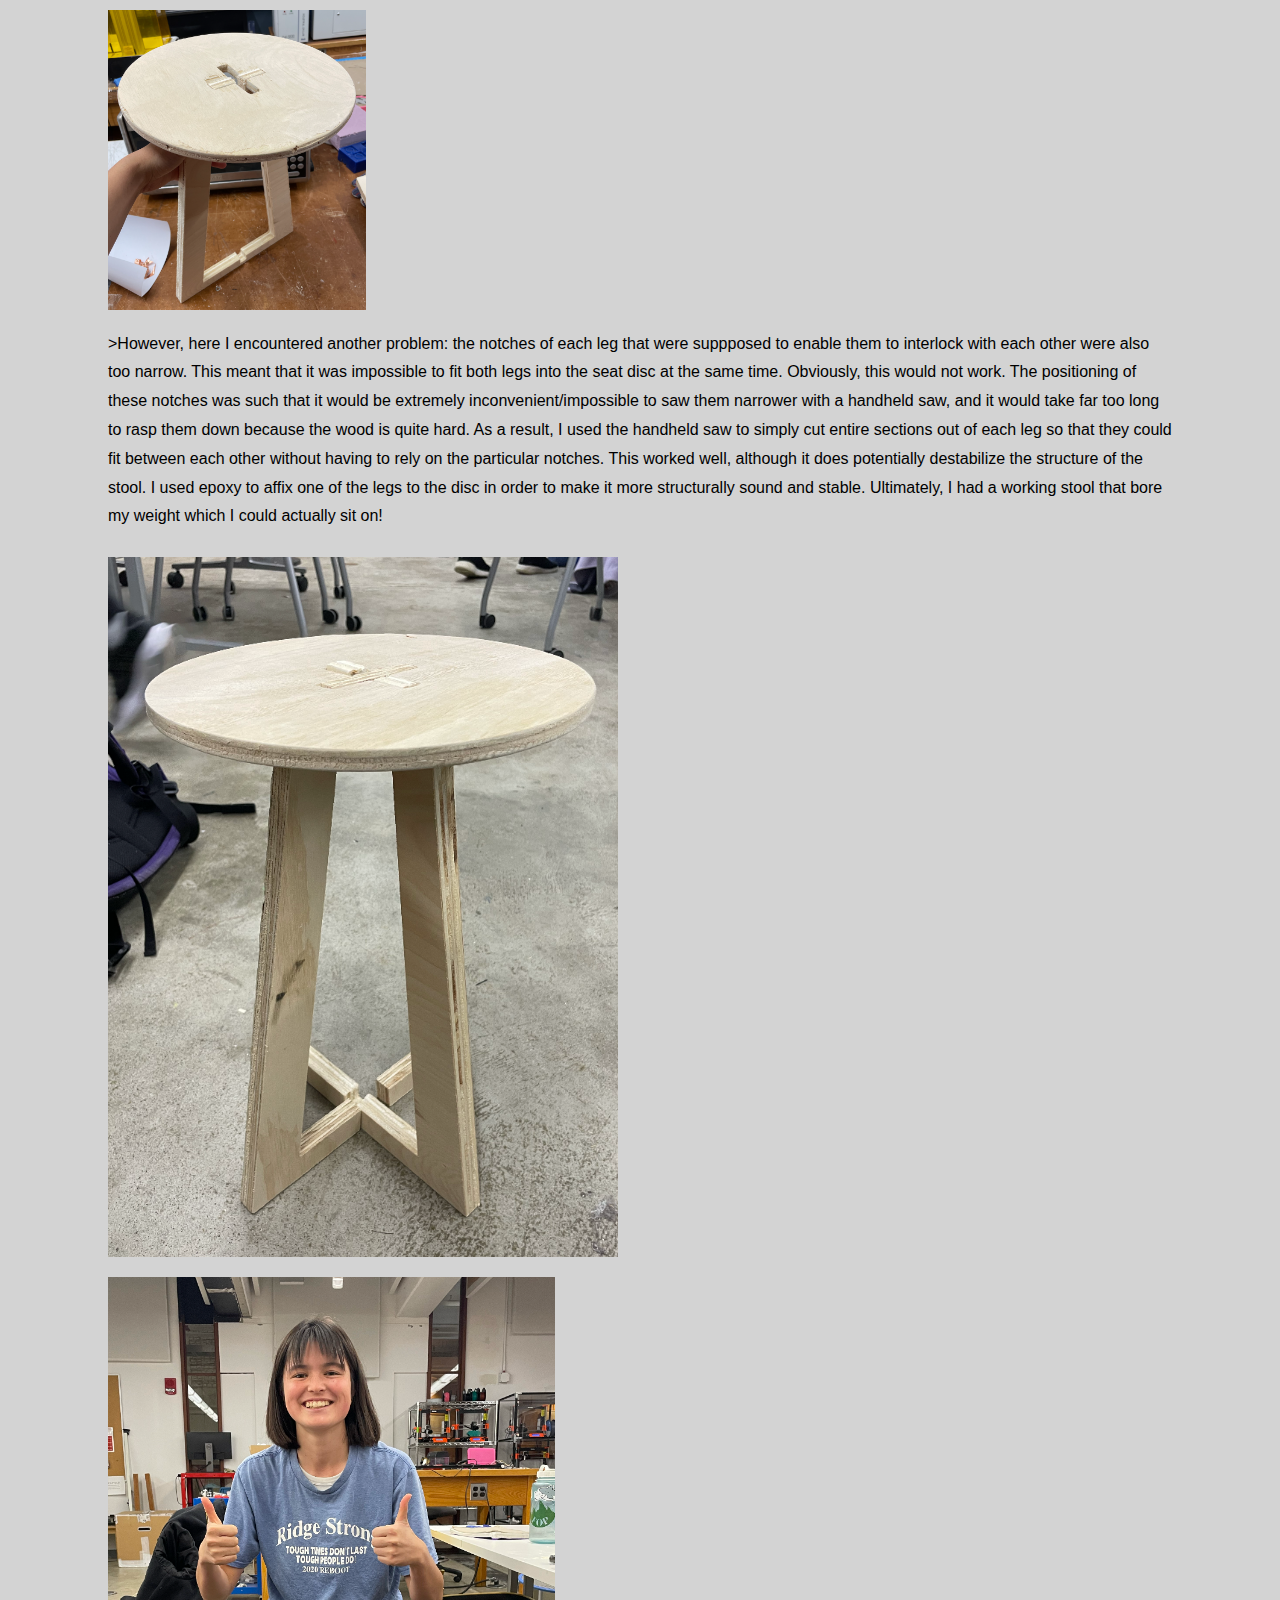
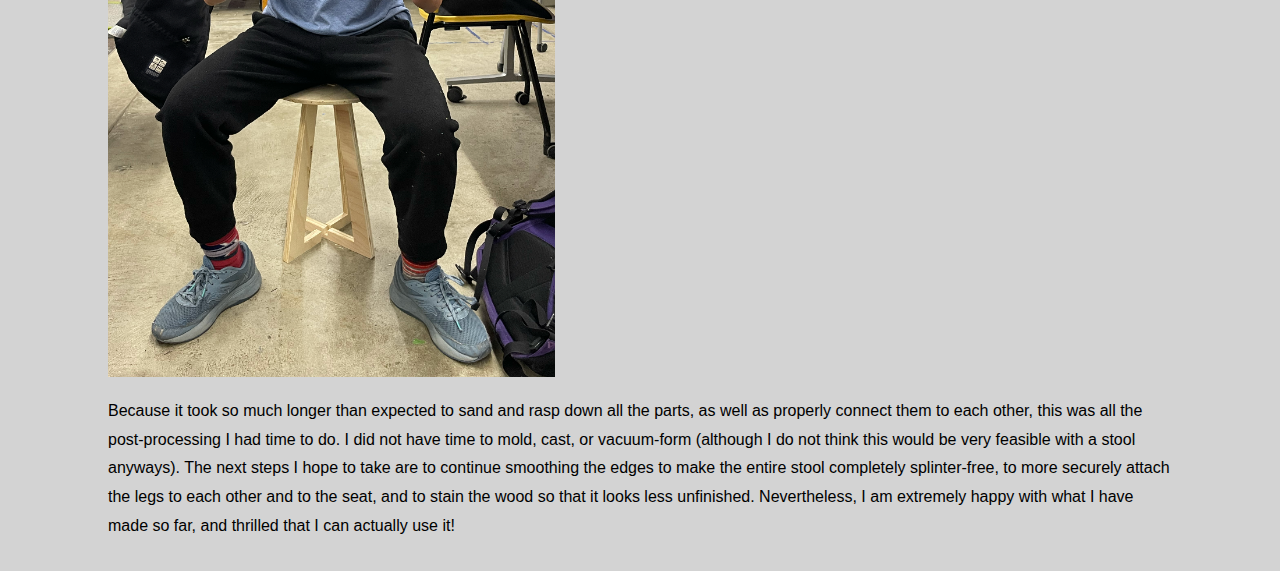
<file: Week8.html>
<!DOCTYPE html>

<html lang="en">

<title>Week 8</title>
<link href="https://cdn.jsdelivr.net/npm/bootstrap@5.0.2/dist/css/bootstrap.min.css" rel="stylesheet" integrity="sha384-EVSTQN3/azprG1Anm3QDgpJLIm9Nao0Yz1ztcQTwFspd3yD65VohhpuuCOmLASjC" crossorigin="anonymous">
        <script src="https://cdn.jsdelivr.net/npm/bootstrap@5.0.2/dist/js/bootstrap.bundle.min.js" integrity="sha384-MrcW6ZMFYlzcLA8Nl+NtUVF0sA7MsXsP1UyJoMp4YLEuNSfAP+JcXn/tWtIaxVXM" crossorigin="anonymous"></script>
  <link href="./style.css" rel="stylesheet">

  <nav class="navbar navbar-expand-sm navbar-light bg-light">
    <div style="align-items: left; justify-content:left;" class="container-fluid">
      <h3 class="nav-title">PS70: Intro to Digital Fabrication</h3>
      <div class="navbar-nav">
        <h4><a class="nav-link" href="./index.html">Home</a></h4>
        <h4><a class="nav-link" href="./about.html">About</a></h4>
        <h4><a class="nav-link" href="./finalproject.html">Final</a></h4>
      </div>
    </div>
  </nav>

<h3 class="text ideabody">Week 8: CNC Milling; Toolpath; Molding & Casting </h3>
<h4 class="text ideabody">Stool</h4>
<p class="text ideabody">For my CNC project, I wanted to make a piece of furniture that I could actually use.  I decided to build a stool, because this seemed feasible to do without too many separate parts.  After looking
    at some examples of DXF files for stools online, I was especially inspired by the press-fit construction style and ended up making my own in Fusion.  I made three separate pieces: a round piece for the seat, and two trapezoidal
    interlocking pieces for the legs.  Here are my final files:
    </p>
<img class="image ideabody" src="stoolToop.png">
<img class="img ideabody" src="stoolLeegs.png">
<p class="text ideabody">The next step was to cut out these pieces using the CNC machine and Toolpath.  I ran into many problems during this phase.  For example, even though I used a caliper to measure the thickness of the wood I was using and 
    then set up the parameters for the toolpath accordingly, the drill still did not cut fully through and I ended up having to bang my piece out with a hammer and do a lot of sanding/rasping.  Nevertheless, I learned a lot of valuable tips 
    while steting up the toolpath.  For example, I learned how to select whether to cut my piece along the outside or the inside of the vector lines, how to properly zero the drill bit, how to do an aircut with the drill positioned above the wood, and 
    how to orient the origin of the toolpath such that it starts cutting at the right place.  I also learned how to use the nail gun to drill the piece of wood onto the sacrificial layer, as well as remove it after by hammering it sideways.  
    It took me a while and a lot of help from Bobby to get these three pieces cut out, but by the last piece I felt that I had a pretty good idea of how to properly execute everything by myself.</p>
<p class="text ideabody">My troubles were not ended after I got the pieces cut out.  For one, they were extremely rough and splintery around the edges because the drill had not cut fully through the piece of wood.  Moreover, I had miscalculated the notch 
    sizes with respect to the thickness of my material, and so the leg pieces were slightly too wide to fit into the notches of the seat disc.  As a result, I had to do a lot of post processing by hand.  First I had to sand down the edges of everything, as 
    well as the face of the seat, to avoid splintering myself or any user of the stool.  I used a rasp to get rid of the biggest splinters, and then sandpapers of three different roughnesses to smooth and soften everything.  I next had to deal with the fact
    that the legs were too wide for the notches.  I used a combination of rasps, box-cutters, and handheld saws to whittle down the thickness of the leg notches until they could fit.  This took a significant amount of time and labor.  Finally, I was able to 
    sucessfully stuff each leg into its respective notch.  Here is a picture of one of the legs in its notch:
    </p>
<img class="image ideabody" src="stoolleg1.png">
<p class="text ideabody">>However, here I encountered another problem: the notches of each leg that were suppposed to enable them to interlock with each other were also too narrow.  This meant that it was impossible to fit both legs into the seat disc at the same time.
    Obviously, this would not work.  The positioning of these notches was such that it would be extremely inconvenient/impossible to saw them narrower with a handheld saw, and it would take far too long to rasp them down because the wood is quite hard.  As a result, I
    used the handheld saw to simply cut entire sections out of each leg so that they could fit between each other without having to rely on the particular notches.  This worked well, although it does potentially destabilize the structure of the stool.  I used epoxy to 
    affix one of the legs to the disc in order to make it more structurally sound and stable.  Ultimately, I had a working stool that bore my weight which I could actually sit on!
</p>
<img class="diagram ideabody" src="stoolFull.png">
<img class="diagram ideabody" src="mewithstool.png">
<p class="text ideabody">Because it took so much longer than expected to sand and rasp down all the parts, as well as properly connect them to each other, this was all the post-processing I had time to do.  I did not have time to mold, cast, or vacuum-form (although 
    I do not think this would be very feasible with a stool anyways).  The next steps I hope to take are to continue smoothing the edges to make the entire stool completely splinter-free, to more securely attach the legs to each other and to the seat, and to stain the 
    wood so that it looks less unfinished.  Nevertheless, I am extremely happy with what I have made so far, and thrilled that I can actually use it!
</p>
</file>
<file: style.css>
body {
    font-family: 20px 'Gill Sans', 'Gill Sans MT', Calibri, 'Trebuchet MS', sans-serif;
    line-height: 1.8;
    color: black;
    padding-top: 0px !important;
    background-color: lightgrey;
    margin-bottom: 30px;
  }

p {font-size: 16px;}
.margin {margin-bottom: 15px;}

.container-fluid {
  padding: 0px;
  /*padding-bottom: 70px;*/
}

.nav-title{
  margin-left: 15px;
  margin-right: 15px;
  color: navy;
  font-family: 'Gill Sans', 'Gill Sans MT', Calibri, 'Trebuchet MS', sans-serif;
}

.page-body{
  margin-left:30px;
  margin-right:30px;
  margin-bottom:30px;
}

.text{
  font-family:'Gill Sans', 'Gill Sans MT', Calibri, 'Trebuchet MS', sans-serif;
  color: black
}
.nav-link{
  color: forestgreen;
}

.link{
  color: navy;
  font-family: 'Gill Sans', 'Gill Sans MT', Calibri, 'Trebuchet MS', sans-serif;
}


.cards {
  display: grid;
  grid-template-columns: repeat(3, 1fr);
  grid-auto-rows: auto;
  grid-gap: 2rem;
  background-color: lightgray;
  margin-top:30px;
  margin-bottom:0px;
  }
.card {
  background-color:lightgray;
  border:slategray;
  border: radius 5px;
  overflow:hidden
  }

.img{
  height:300px;
  width:500px;
}

.ideabody{
  margin-left:100px;
  margin-top:10px;
  margin-right: 100px;
}
.image{
  height:300px;
  width:auto;
}
.diagram{
  height:700px;
  width:auto;
}
</file>
